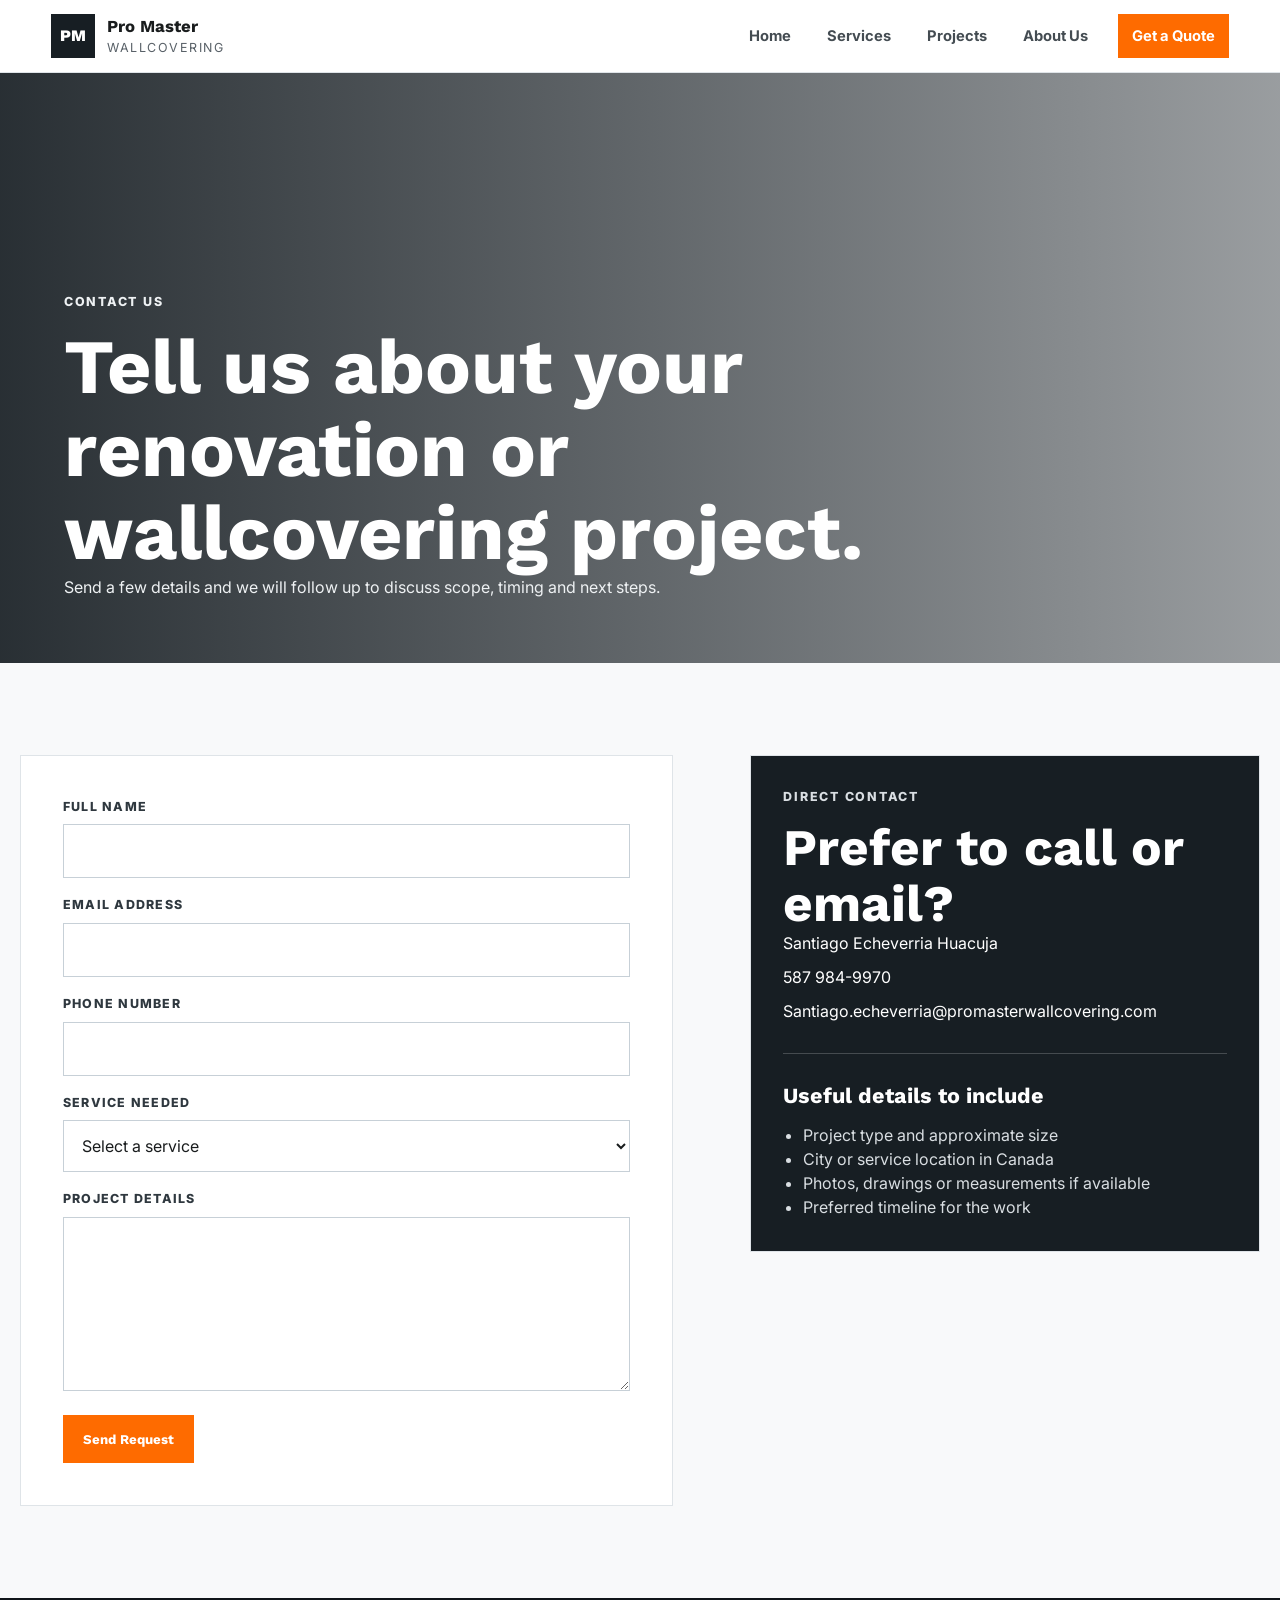
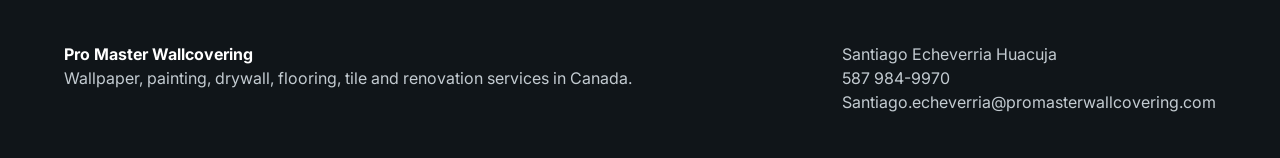
<file: contact.html>
<!DOCTYPE html>
<html lang="en">
<head>
  <meta charset="UTF-8">
  <meta name="viewport" content="width=device-width, initial-scale=1.0">
  <meta name="description" content="Contact Pro Master Wallcovering for wallpaper, painting, drywall, flooring, tile and renovation estimates in Canada.">
  <title>Contact | Pro Master Wallcovering</title>
  <link rel="preconnect" href="https://fonts.googleapis.com">
  <link rel="preconnect" href="https://fonts.gstatic.com" crossorigin>
  <link href="https://fonts.googleapis.com/css2?family=Inter:wght@400;500;600;700&family=Work+Sans:wght@600;700;800&display=swap" rel="stylesheet">
  <link rel="stylesheet" href="styles.css">
</head>
<body>
  <header class="site-header">
    <a class="brand" href="index.html" aria-label="Pro Master Wallcovering home">
      <span class="brand-mark">PM</span>
      <span><strong>Pro Master</strong><small>Wallcovering</small></span>
    </a>
    <button class="nav-toggle" type="button" aria-label="Open navigation" aria-expanded="false">Menu</button>
    <nav class="main-nav" aria-label="Main navigation">
      <a href="index.html">Home</a>
      <a href="services.html">Services</a>
      <a href="projects.html">Projects</a>
      <a href="about.html">About Us</a>
      <a class="nav-cta active" href="contact.html">Get a Quote</a>
    </nav>
  </header>

  <main>
    <section class="page-hero contact-hero">
      <div>
        <p class="eyebrow">Contact us</p>
        <h1>Tell us about your renovation or wallcovering project.</h1>
        <p>Send a few details and we will follow up to discuss scope, timing and next steps.</p>
      </div>
    </section>

    <section class="section contact-layout">
      <form class="quote-form" action="https://formsubmit.co/gerson.soto.morales@gmail.com" method="POST">
        <input type="hidden" name="_subject" value="New quote request from Pro Master Wallcovering website">
        <input type="hidden" name="_captcha" value="false">
        <div>
          <label for="name">Full name</label>
          <input id="name" name="name" type="text" autocomplete="name" required>
        </div>
        <div>
          <label for="email">Email address</label>
          <input id="email" name="email" type="email" autocomplete="email" required>
        </div>
        <div>
          <label for="phone">Phone number</label>
          <input id="phone" name="phone" type="tel" autocomplete="tel">
        </div>
        <div>
          <label for="service">Service needed</label>
          <select id="service" name="service" required>
            <option value="">Select a service</option>
            <option>Wallpaper fitting</option>
            <option>Painting</option>
            <option>Demolition and renovation</option>
            <option>Drywall installation</option>
            <option>Tile work</option>
            <option>Floor laying</option>
            <option>Multiple services</option>
          </select>
        </div>
        <div>
          <label for="message">Project details</label>
          <textarea id="message" name="message" rows="6" required></textarea>
        </div>
        <button class="button primary" type="submit">Send Request</button>
      </form>

      <aside class="contact-aside">
        <p class="eyebrow">Direct contact</p>
        <h2>Prefer to call or email?</h2>
        <div class="contact-lines">
          <span>Santiago Echeverria Huacuja</span>
          <a href="tel:+15879849970">587 984-9970</a>
          <a href="mailto:Santiago.echeverria@promasterwallcovering.com">Santiago.echeverria@promasterwallcovering.com</a>
        </div>
        <hr>
        <h3>Useful details to include</h3>
        <ul>
          <li>Project type and approximate size</li>
          <li>City or service location in Canada</li>
          <li>Photos, drawings or measurements if available</li>
          <li>Preferred timeline for the work</li>
        </ul>
      </aside>
    </section>
  </main>

  <footer class="site-footer">
    <div>
      <strong>Pro Master Wallcovering</strong>
      <p>Wallpaper, painting, drywall, flooring, tile and renovation services in Canada.</p>
    </div>
    <div>
      <span>Santiago Echeverria Huacuja</span>
      <a href="tel:+15879849970">587 984-9970</a>
      <a href="mailto:Santiago.echeverria@promasterwallcovering.com">Santiago.echeverria@promasterwallcovering.com</a>
    </div>
  </footer>
  <script src="script.js"></script>
</body>
</html>
</file>
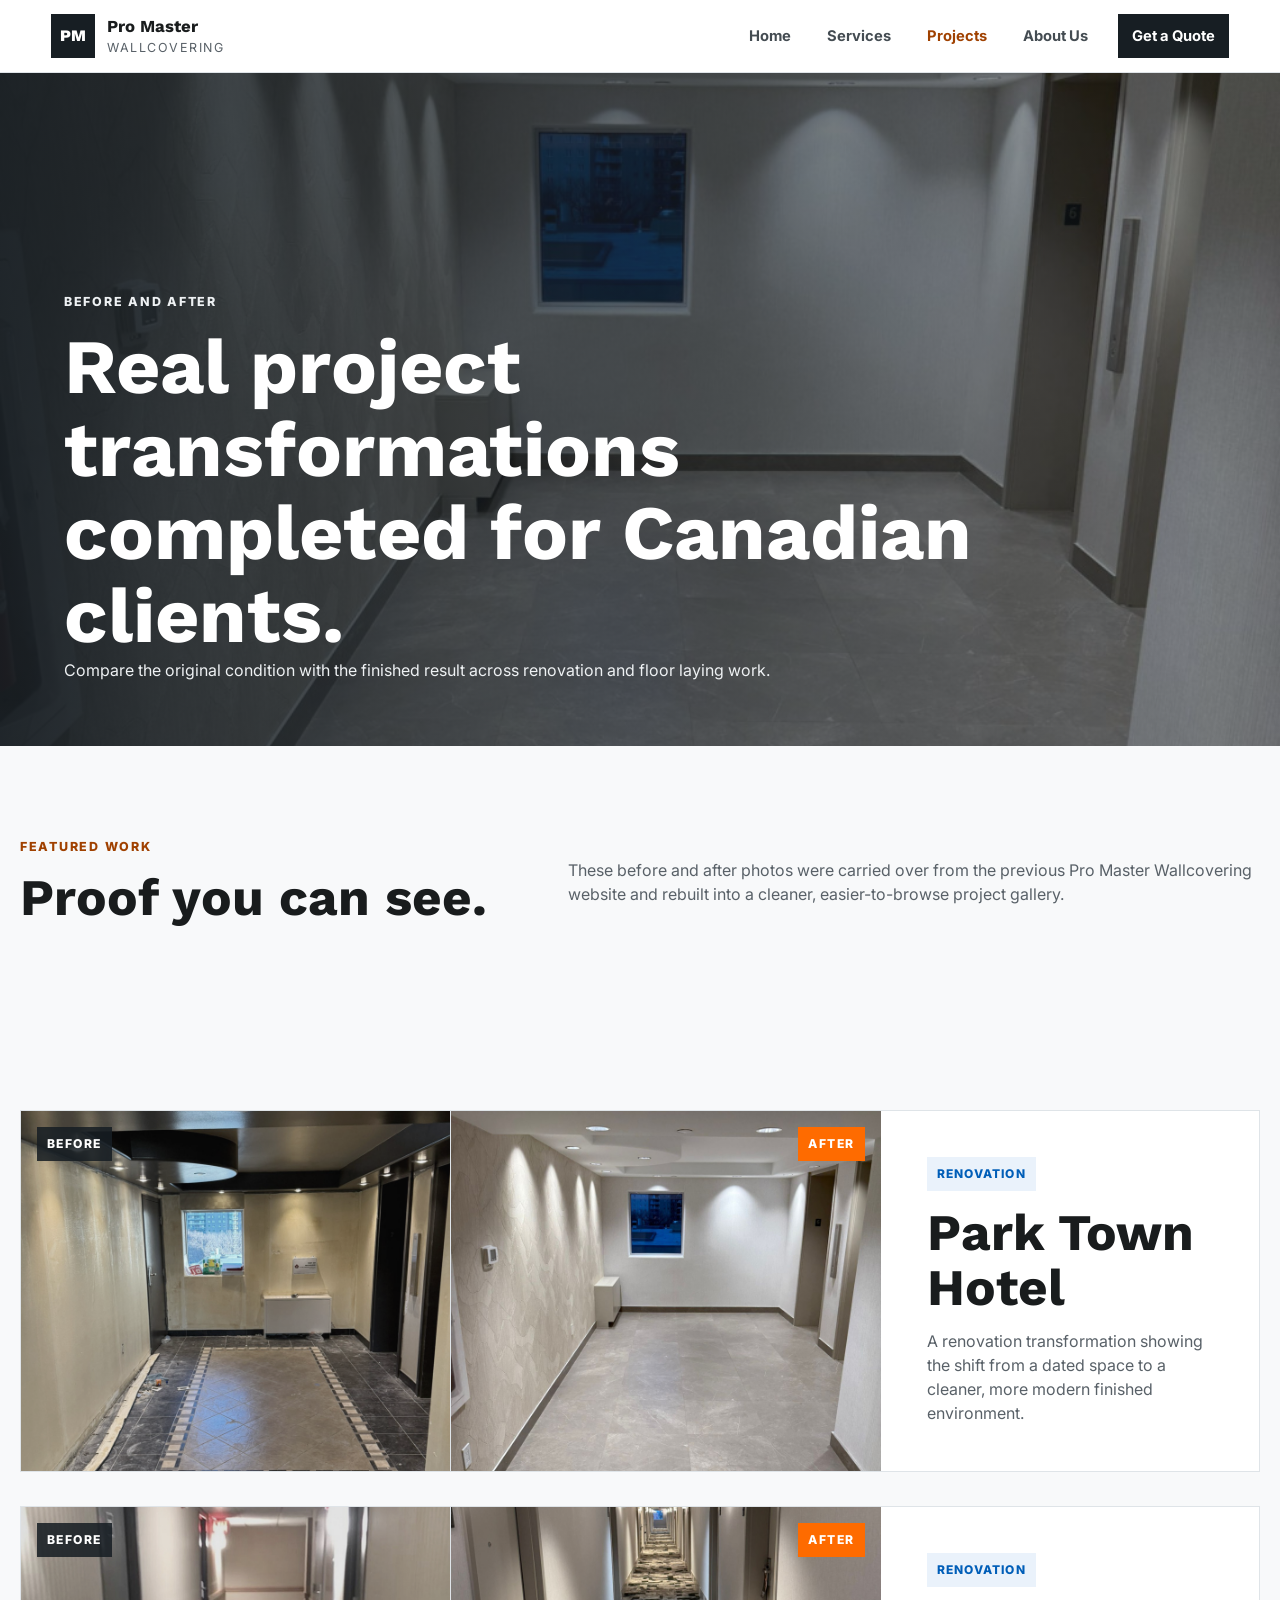
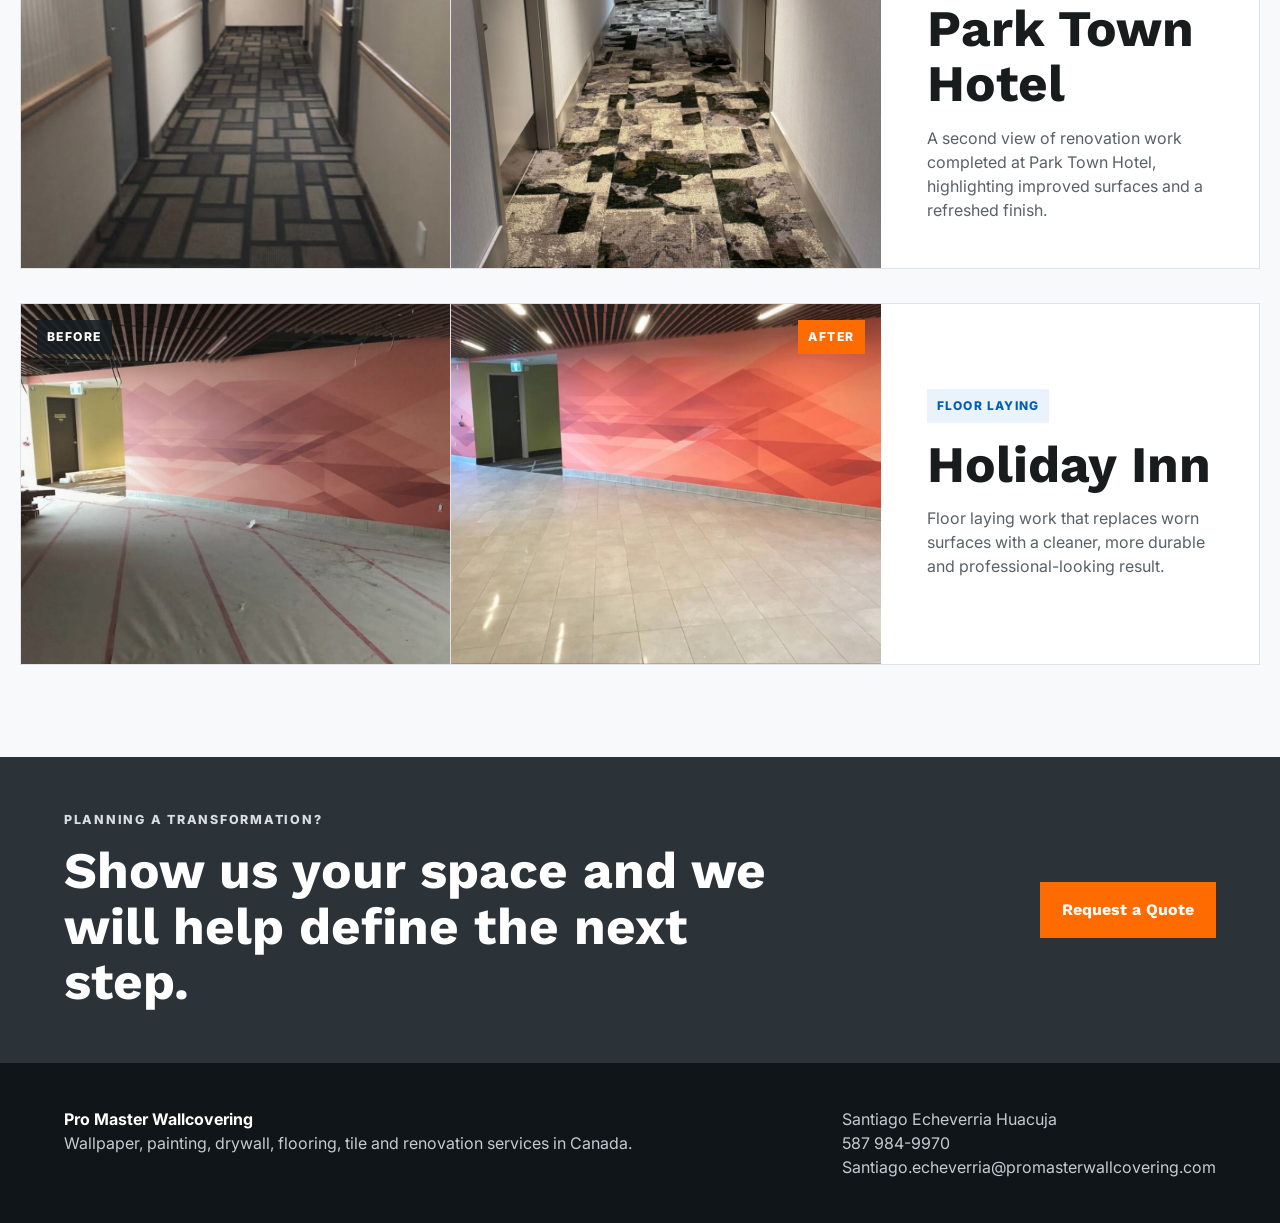
<file: projects.html>
<!DOCTYPE html>
<html lang="en">
<head>
  <meta charset="UTF-8">
  <meta name="viewport" content="width=device-width, initial-scale=1.0">
  <meta name="description" content="Before and after renovation and floor laying projects completed by Pro Master Wallcovering in Canada.">
  <title>Projects | Pro Master Wallcovering</title>
  <link rel="preconnect" href="https://fonts.googleapis.com">
  <link rel="preconnect" href="https://fonts.gstatic.com" crossorigin>
  <link href="https://fonts.googleapis.com/css2?family=Inter:wght@400;500;600;700&family=Work+Sans:wght@600;700;800&display=swap" rel="stylesheet">
  <link rel="stylesheet" href="styles.css">
</head>
<body>
  <header class="site-header">
    <a class="brand" href="index.html" aria-label="Pro Master Wallcovering home">
      <span class="brand-mark">PM</span>
      <span><strong>Pro Master</strong><small>Wallcovering</small></span>
    </a>
    <button class="nav-toggle" type="button" aria-label="Open navigation" aria-expanded="false">Menu</button>
    <nav class="main-nav" aria-label="Main navigation">
      <a href="index.html">Home</a>
      <a href="services.html">Services</a>
      <a class="active" href="projects.html">Projects</a>
      <a href="about.html">About Us</a>
      <a class="nav-cta" href="contact.html">Get a Quote</a>
    </nav>
  </header>

  <main>
    <section class="page-hero projects-hero">
      <div>
        <p class="eyebrow">Before and after</p>
        <h1>Real project transformations completed for Canadian clients.</h1>
        <p>Compare the original condition with the finished result across renovation and floor laying work.</p>
      </div>
    </section>

    <section class="section projects-intro">
      <div>
        <p class="eyebrow">Featured work</p>
        <h2>Proof you can see.</h2>
      </div>
      <p>These before and after photos were carried over from the previous Pro Master Wallcovering website and rebuilt into a cleaner, easier-to-browse project gallery.</p>
    </section>

    <section class="section project-gallery">
      <article class="project-card">
        <div class="before-after-pair">
          <figure>
            <img src="assets/projects/park-town-renovation-before-1.jpg" alt="Park Town Hotel renovation before work">
            <figcaption>Before</figcaption>
          </figure>
          <figure>
            <img src="assets/projects/park-town-renovation-after-1.jpg" alt="Park Town Hotel renovation after work">
            <figcaption>After</figcaption>
          </figure>
        </div>
        <div class="project-details">
          <span class="project-tag">Renovation</span>
          <h2>Park Town Hotel</h2>
          <p>A renovation transformation showing the shift from a dated space to a cleaner, more modern finished environment.</p>
        </div>
      </article>

      <article class="project-card">
        <div class="before-after-pair">
          <figure>
            <img src="assets/projects/park-town-renovation-before-2.jpg" alt="Second Park Town Hotel renovation before work">
            <figcaption>Before</figcaption>
          </figure>
          <figure>
            <img src="assets/projects/park-town-renovation-after-2.jpg" alt="Second Park Town Hotel renovation after work">
            <figcaption>After</figcaption>
          </figure>
        </div>
        <div class="project-details">
          <span class="project-tag">Renovation</span>
          <h2>Park Town Hotel</h2>
          <p>A second view of renovation work completed at Park Town Hotel, highlighting improved surfaces and a refreshed finish.</p>
        </div>
      </article>

      <article class="project-card">
        <div class="before-after-pair">
          <figure>
            <img src="assets/projects/holiday-inn-floor-before.jpg" alt="Holiday Inn floor laying before work">
            <figcaption>Before</figcaption>
          </figure>
          <figure>
            <img src="assets/projects/holiday-inn-floor-after.jpg" alt="Holiday Inn floor laying after work">
            <figcaption>After</figcaption>
          </figure>
        </div>
        <div class="project-details">
          <span class="project-tag">Floor Laying</span>
          <h2>Holiday Inn</h2>
          <p>Floor laying work that replaces worn surfaces with a cleaner, more durable and professional-looking result.</p>
        </div>
      </article>
    </section>

    <section class="cta-band">
      <div>
        <p class="eyebrow">Planning a transformation?</p>
        <h2>Show us your space and we will help define the next step.</h2>
      </div>
      <a class="button primary" href="contact.html">Request a Quote</a>
    </section>
  </main>

  <footer class="site-footer">
    <div>
      <strong>Pro Master Wallcovering</strong>
      <p>Wallpaper, painting, drywall, flooring, tile and renovation services in Canada.</p>
    </div>
    <div>
      <span>Santiago Echeverria Huacuja</span>
      <a href="tel:+15879849970">587 984-9970</a>
      <a href="mailto:Santiago.echeverria@promasterwallcovering.com">Santiago.echeverria@promasterwallcovering.com</a>
    </div>
  </footer>
  <script src="script.js"></script>
</body>
</html>
</file>
<file: styles.css>
:root {
  --surface: #f8f9fa;
  --white: #ffffff;
  --slate: #171e23;
  --slate-soft: #2c3338;
  --text: #191c1d;
  --muted: #596168;
  --line: #dfe4e8;
  --orange: #fe6b00;
  --orange-dark: #a04100;
  --blue: #005eb8;
  --shadow: 0 12px 30px rgba(23, 30, 35, 0.12);
}

* {
  box-sizing: border-box;
}

body {
  margin: 0;
  background: var(--surface);
  color: var(--text);
  font-family: "Inter", Arial, sans-serif;
  line-height: 1.5;
}

img {
  display: block;
  width: 100%;
}

a {
  color: inherit;
  text-decoration: none;
}

h1,
h2,
h3 {
  margin: 0;
  color: inherit;
  font-family: "Work Sans", Arial, sans-serif;
  line-height: 1.08;
  letter-spacing: 0;
}

h1 {
  font-size: clamp(2.5rem, 6vw, 5.7rem);
  max-width: 980px;
}

h2 {
  font-size: clamp(2rem, 4vw, 3.4rem);
}

h3 {
  font-size: 1.35rem;
}

p {
  margin: 0;
  color: var(--muted);
}

.site-header {
  position: sticky;
  top: 0;
  z-index: 20;
  display: flex;
  align-items: center;
  justify-content: space-between;
  gap: 24px;
  padding: 14px clamp(18px, 4vw, 56px);
  background: rgba(255, 255, 255, 0.94);
  border-bottom: 1px solid var(--line);
  backdrop-filter: blur(14px);
}

.brand {
  display: flex;
  align-items: center;
  gap: 12px;
  min-width: max-content;
}

.brand-mark {
  display: grid;
  width: 44px;
  height: 44px;
  place-items: center;
  background: var(--slate);
  color: var(--white);
  font-family: "Work Sans", Arial, sans-serif;
  font-weight: 800;
}

.brand strong,
.brand small {
  display: block;
}

.brand strong {
  font-family: "Work Sans", Arial, sans-serif;
  font-size: 1.05rem;
}

.brand small {
  color: var(--muted);
  font-size: 0.78rem;
  letter-spacing: 0.12em;
  text-transform: uppercase;
}

.main-nav {
  display: flex;
  align-items: center;
  gap: 8px;
  font-weight: 700;
}

.main-nav a {
  padding: 11px 14px;
  color: #444c52;
  font-size: 0.92rem;
}

.main-nav a:hover,
.main-nav a.active {
  color: var(--orange-dark);
}

.main-nav .nav-cta {
  margin-left: 8px;
  background: var(--slate);
  color: var(--white);
}

.main-nav .nav-cta:hover,
.main-nav .nav-cta.active {
  background: var(--orange);
  color: var(--white);
}

.nav-toggle {
  display: none;
  border: 1px solid var(--line);
  background: var(--white);
  color: var(--slate);
  padding: 10px 12px;
  font-weight: 700;
}

.hero,
.page-hero {
  position: relative;
  display: grid;
  min-height: 720px;
  align-items: end;
  padding: clamp(120px, 18vw, 220px) clamp(20px, 5vw, 72px) 64px;
  background-position: center;
  background-size: cover;
}

.hero-home {
  background-image: url("https://images.unsplash.com/photo-1600566753190-17f0baa2a6c3?auto=format&fit=crop&w=1800&q=80");
}

.hero-overlay {
  position: absolute;
  inset: 0;
  background: linear-gradient(90deg, rgba(23, 30, 35, 0.9), rgba(23, 30, 35, 0.48), rgba(23, 30, 35, 0.18));
}

.hero-content {
  position: relative;
  z-index: 1;
  max-width: 1120px;
}

.hero h1,
.hero .hero-copy,
.hero .eyebrow {
  color: var(--white);
}

.hero-copy {
  max-width: 700px;
  margin-top: 22px;
  font-size: 1.2rem;
}

.hero-actions {
  display: flex;
  flex-wrap: wrap;
  gap: 14px;
  margin-top: 34px;
}

.button {
  display: inline-flex;
  align-items: center;
  justify-content: center;
  min-height: 48px;
  padding: 14px 20px;
  border: 2px solid transparent;
  font-family: "Work Sans", Arial, sans-serif;
  font-weight: 700;
  transition: transform 180ms ease, background 180ms ease, border 180ms ease;
}

.button:hover {
  transform: translateY(-2px);
}

.button.primary {
  background: var(--orange);
  color: var(--white);
}

.button.secondary {
  border-color: rgba(255, 255, 255, 0.82);
  color: var(--white);
}

.section {
  width: min(1240px, calc(100% - 40px));
  margin: 0 auto;
  padding: 92px 0;
}

.eyebrow {
  margin-bottom: 14px;
  color: var(--orange-dark);
  font-size: 0.78rem;
  font-weight: 800;
  letter-spacing: 0.14em;
  text-transform: uppercase;
}

.intro-grid,
.split-section,
.contact-layout,
.team-card {
  display: grid;
  grid-template-columns: minmax(0, 1fr) minmax(320px, 0.78fr);
  gap: clamp(32px, 6vw, 80px);
  align-items: center;
}

.intro-grid p {
  font-size: 1.08rem;
}

.section-heading {
  max-width: 780px;
  margin-bottom: 36px;
}

.card-grid {
  display: grid;
  gap: 24px;
}

.card-grid.three {
  grid-template-columns: repeat(3, minmax(0, 1fr));
}

.image-card,
.text-card {
  overflow: hidden;
  background: var(--white);
  border: 1px solid var(--line);
}

.image-card {
  min-height: 100%;
}

.image-card img {
  height: 250px;
  object-fit: cover;
}

.image-card div,
.text-card {
  padding: 24px;
}

.image-card h3,
.text-card h3 {
  margin-bottom: 12px;
}

.dark {
  width: 100%;
  max-width: none;
  padding: 92px clamp(20px, 5vw, 72px);
  background: var(--slate);
  color: var(--white);
}

.dark p,
.dark .eyebrow {
  color: #d9dee2;
}

.dark > div:first-child {
  max-width: 650px;
}

.dark .button {
  margin-top: 28px;
}

.stat-panel {
  display: grid;
  gap: 1px;
  background: rgba(255, 255, 255, 0.18);
  border: 1px solid rgba(255, 255, 255, 0.18);
}

.stat-panel div {
  padding: 26px;
  background: rgba(255, 255, 255, 0.08);
}

.stat-panel strong,
.stat-panel span {
  display: block;
}

.stat-panel strong {
  color: var(--white);
  font-family: "Work Sans", Arial, sans-serif;
  font-size: 2.2rem;
}

.stat-panel span {
  color: #d9dee2;
}

.steps {
  display: grid;
  grid-template-columns: repeat(4, minmax(0, 1fr));
  border: 1px solid var(--line);
  background: var(--white);
}

.steps article {
  padding: 26px;
  border-right: 1px solid var(--line);
}

.steps article:last-child {
  border-right: 0;
}

.steps span,
.service-number {
  display: inline-block;
  margin-bottom: 20px;
  color: var(--blue);
  font-weight: 800;
}

.cta-band {
  display: flex;
  align-items: center;
  justify-content: space-between;
  gap: 24px;
  padding: 54px clamp(20px, 5vw, 72px);
  background: var(--slate-soft);
  color: var(--white);
}

.cta-band h2 {
  max-width: 760px;
}

.cta-band .eyebrow,
.cta-band p {
  color: #d9dee2;
}

.site-footer {
  display: flex;
  justify-content: space-between;
  gap: 32px;
  padding: 44px clamp(20px, 5vw, 72px);
  background: #101519;
  color: var(--white);
}

.site-footer p,
.site-footer span,
.site-footer a {
  display: block;
  color: #c3cbd1;
}

.site-footer a:hover {
  color: var(--orange);
}

.page-hero {
  min-height: 520px;
  color: var(--white);
}

.page-hero::before {
  position: absolute;
  inset: 0;
  content: "";
  background: linear-gradient(90deg, rgba(23, 30, 35, 0.92), rgba(23, 30, 35, 0.42));
}

.page-hero > div {
  position: relative;
  z-index: 1;
  max-width: 920px;
}

.page-hero p,
.page-hero .eyebrow {
  color: #eef1f3;
}

.services-hero {
  background-image: url("https://images.unsplash.com/photo-1504917595217-d4dc5ebe6122?auto=format&fit=crop&w=1800&q=80");
}

.about-hero {
  background-image: url("assets/projects/park-town-renovation-after-2.jpg");
}

.projects-hero {
  background-image: url("assets/projects/park-town-renovation-after-1.jpg");
}

.contact-hero {
  background-image: url("https://images.unsplash.com/photo-1600607687939-ce8a6c25118c?auto=format&fit=crop&w=1800&q=80");
}

.projects-intro,
.featured-project {
  display: grid;
  grid-template-columns: minmax(0, 0.7fr) minmax(320px, 1fr);
  gap: clamp(28px, 5vw, 64px);
  align-items: center;
}

.featured-project {
  padding: 24px;
  background: var(--white);
  border: 1px solid var(--line);
}

.featured-project h3 {
  margin: 14px 0 12px;
  font-size: clamp(1.8rem, 3vw, 2.5rem);
}

.featured-project .button {
  margin-top: 24px;
}

.project-gallery {
  display: grid;
  gap: 34px;
}

.project-card {
  display: grid;
  grid-template-columns: minmax(0, 1.25fr) minmax(300px, 0.55fr);
  overflow: hidden;
  background: var(--white);
  border: 1px solid var(--line);
}

.project-details {
  display: flex;
  flex-direction: column;
  justify-content: center;
  padding: clamp(26px, 4vw, 46px);
}

.project-details h2 {
  margin: 14px 0;
}

.project-tag {
  width: fit-content;
  padding: 8px 10px;
  background: #eaf2fb;
  color: var(--blue);
  font-size: 0.75rem;
  font-weight: 800;
  letter-spacing: 0.1em;
  text-transform: uppercase;
}

.before-after-pair {
  display: grid;
  grid-template-columns: 1fr 1fr;
  gap: 1px;
  background: var(--line);
}

.before-after-pair figure {
  position: relative;
  min-height: 360px;
  margin: 0;
  overflow: hidden;
  background: var(--slate);
}

.before-after-pair img {
  height: 100%;
  min-height: 360px;
  object-fit: cover;
}

.before-after-pair figure:first-child img {
  filter: saturate(0.65) contrast(0.95);
}

.before-after-pair figcaption {
  position: absolute;
  top: 16px;
  left: 16px;
  padding: 8px 10px;
  background: rgba(23, 30, 35, 0.86);
  color: var(--white);
  font-size: 0.76rem;
  font-weight: 800;
  letter-spacing: 0.12em;
  text-transform: uppercase;
}

.before-after-pair figure:last-child figcaption {
  right: 16px;
  left: auto;
  background: var(--orange);
}

.services-list {
  display: grid;
  gap: 24px;
}

.services-list article {
  display: grid;
  grid-template-columns: 360px 1fr;
  overflow: hidden;
  background: var(--white);
  border: 1px solid var(--line);
}

.services-list img {
  height: 100%;
  min-height: 270px;
  object-fit: cover;
}

.services-list article div {
  padding: clamp(26px, 4vw, 48px);
}

.rounded-image {
  height: 520px;
  object-fit: cover;
  border: 1px solid var(--line);
  box-shadow: var(--shadow);
}

.team-card {
  padding: 44px;
  background: var(--white);
  border: 1px solid var(--line);
}

.contact-box,
.contact-aside {
  background: var(--slate);
  color: var(--white);
  padding: 32px;
}

.contact-box a,
.contact-lines a,
.contact-lines span {
  display: block;
  margin-bottom: 10px;
}

.contact-box a,
.contact-lines a {
  color: #ffffff;
  overflow-wrap: anywhere;
}

.quote-form,
.contact-aside {
  border: 1px solid var(--line);
}

.quote-form {
  display: grid;
  gap: 18px;
  padding: clamp(24px, 4vw, 42px);
  background: var(--white);
}

label {
  display: block;
  margin-bottom: 8px;
  color: #2f383f;
  font-size: 0.78rem;
  font-weight: 800;
  letter-spacing: 0.1em;
  text-transform: uppercase;
}

input,
select,
textarea {
  width: 100%;
  border: 1px solid #c7d0d7;
  background: #ffffff;
  color: var(--text);
  font: inherit;
  padding: 14px;
}

textarea {
  resize: vertical;
}

input:focus,
select:focus,
textarea:focus {
  border-color: var(--blue);
  outline: 2px solid rgba(0, 94, 184, 0.18);
}

.quote-form .button {
  width: fit-content;
  border: 0;
  cursor: pointer;
}

.contact-aside {
  align-self: start;
}

.contact-aside .eyebrow,
.contact-aside p {
  color: #d9dee2;
}

.contact-aside h2,
.contact-aside h3 {
  color: #ffffff;
}

.contact-aside hr {
  margin: 30px 0;
  border: 0;
  border-top: 1px solid rgba(255, 255, 255, 0.2);
}

.contact-aside ul {
  margin: 16px 0 0;
  padding-left: 20px;
  color: #d9dee2;
}

@media (max-width: 920px) {
  .nav-toggle {
    display: inline-flex;
  }

  .main-nav {
    position: absolute;
    top: 73px;
    right: 18px;
    left: 18px;
    display: none;
    flex-direction: column;
    align-items: stretch;
    padding: 14px;
    background: var(--white);
    border: 1px solid var(--line);
    box-shadow: var(--shadow);
  }

  .main-nav.open {
    display: flex;
  }

  .main-nav .nav-cta {
    margin-left: 0;
    text-align: center;
  }

  .intro-grid,
  .split-section,
  .projects-intro,
  .featured-project,
  .project-card,
  .contact-layout,
  .team-card,
  .services-list article {
    grid-template-columns: 1fr;
  }

  .card-grid.three,
  .before-after-pair,
  .steps {
    grid-template-columns: 1fr;
  }

  .steps article {
    border-right: 0;
    border-bottom: 1px solid var(--line);
  }

  .steps article:last-child {
    border-bottom: 0;
  }

  .cta-band,
  .site-footer {
    align-items: flex-start;
    flex-direction: column;
  }
}

@media (max-width: 560px) {
  .site-header {
    padding: 12px 16px;
  }

  .brand small {
    display: none;
  }

  .hero,
  .page-hero {
    min-height: 620px;
    padding-inline: 20px;
  }

  .section {
    width: min(100% - 32px, 1240px);
    padding: 66px 0;
  }

  .hero-actions {
    align-items: stretch;
    flex-direction: column;
  }

  .button {
    width: 100%;
  }

  .rounded-image {
    height: 360px;
  }

  .team-card {
    padding: 24px;
  }
}
</file>
